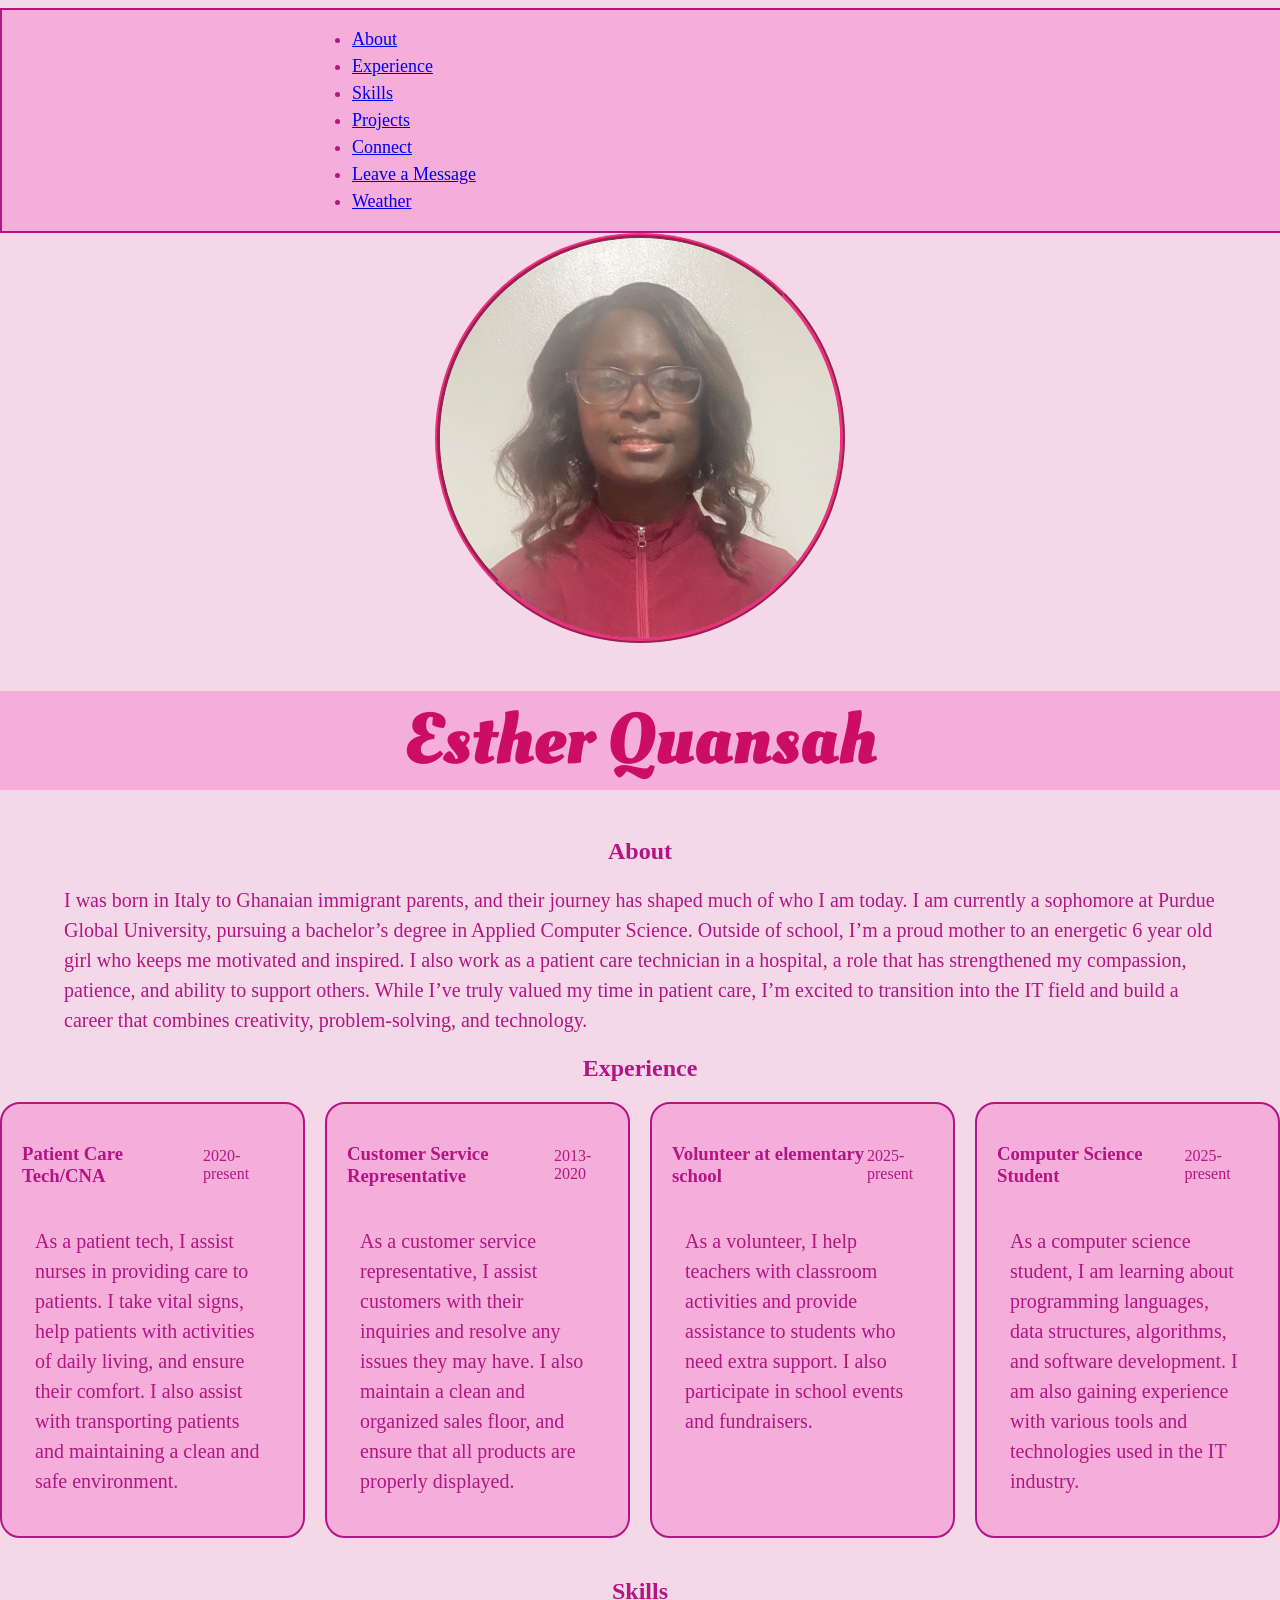
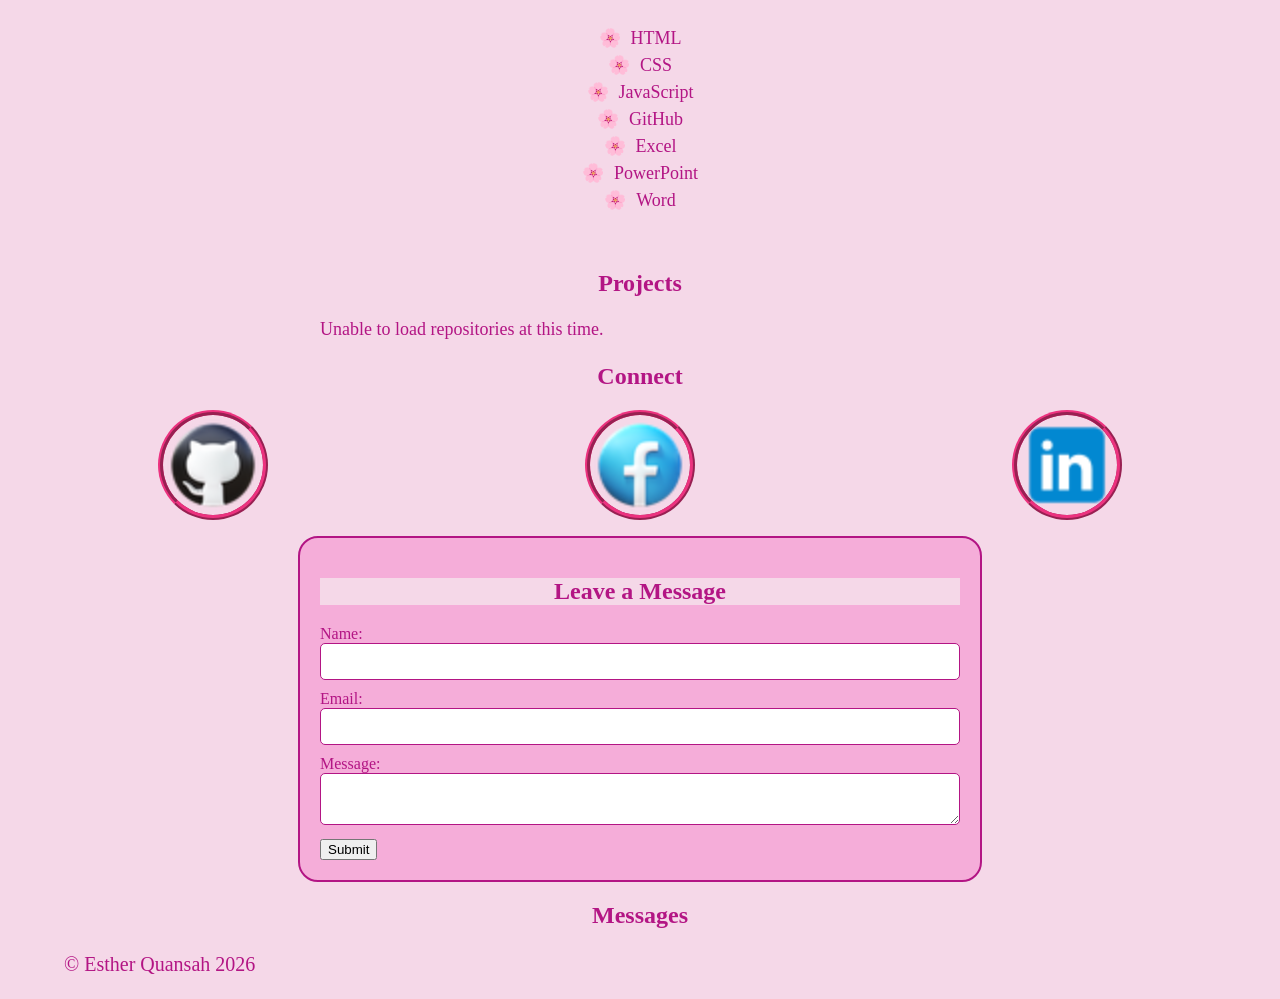
<file: index.html>
<!doctype html>
<html lang="en">
  <!--Head Section #################################-->
  <head>
    <title>Esther Quansah CTD Week5 Assignment</title>
    <link
      href="https://fonts.googleapis.com/css2?family=Oleo+Script:wght@400;700&display=swap"
      rel="stylesheet"
    />
    <link rel="stylesheet" href="css/index.css" />
    <meta charset="UTF-8" />
    <meta name="Week5 Assignment" content="HTML Basics" />
    <meta name="author" content="Esther Quansah" />
    <meta name="keywords" content="HTML, basics, assignment" />
  </head>

  <body>
    <!--Navigation Section #######################-->
    <nav>
      <ul>
        <li><a href="#About">About</a></li>
        <li><a href="#Experience">Experience</a></li>
        <li><a href="#Skills">Skills</a></li>
        <li><a href="#Projects">Projects</a></li>
        <li><a href="#Connect">Connect</a></li>
        <li><a href="#leaveMessage">Leave a Message</a></li>
        <li><a href="OpenAPI/api.html">Weather</a></li>
      </ul>
    </nav>

    <!--My Image and Header #################################-->
    <img
      src="images/myphoto.jpg"
      width="200"
      height="200"
      alt="my profile picture"
    />

    <header>
      <h1>Esther Quansah</h1>
    </header>

    <!--About Section #################################-->
    <section id="About">
      <h2>About</h2>
      <p>
        I was born in Italy to Ghanaian immigrant parents, and their journey has
        shaped much of who I am today. I am currently a sophomore at Purdue
        Global University, pursuing a bachelor’s degree in Applied Computer
        Science. Outside of school, I’m a proud mother to an energetic 6 year
        old girl who keeps me motivated and inspired. I also work as a patient
        care technician in a hospital, a role that has strengthened my
        compassion, patience, and ability to support others. While I’ve truly
        valued my time in patient care, I’m excited to transition into the IT
        field and build a career that combines creativity, problem‑solving, and
        technology.
      </p>
    </section>

    <!--Experience Section #################################-->
    <section id="Experience">
      <h2>Experience</h2>
      <div class="Experience-container">
        <div class="Experience-item">
          <div class="Experience-header">
            <h3>Patient Care Tech/CNA</h3>
            <span class="job dates">2020-present</span>
          </div>
          <p class="job-description">
            As a patient tech, I assist nurses in providing care to patients. I
            take vital signs, help patients with activities of daily living, and
            ensure their comfort. I also assist with transporting patients and
            maintaining a clean and safe environment.
          </p>
        </div>

        <div class="Experience-item">
          <div class="Experience-header">
            <h3>Customer Service Representative</h3>
            <span class="job dates">2013-2020</span>
          </div>
          <p class="job-description">
            As a customer service representative, I assist customers with their
            inquiries and resolve any issues they may have. I also maintain a
            clean and organized sales floor, and ensure that all products are
            properly displayed.
          </p>
        </div>

        <div class="Experience-item">
          <div class="Experience-header">
            <h3>Volunteer at elementary school</h3>
            <span class="job dates">2025-present</span>
          </div>
          <p class="job-description">
            As a volunteer, I help teachers with classroom activities and
            provide assistance to students who need extra support. I also
            participate in school events and fundraisers.
          </p>
        </div>

        <div class="Experience-item">
          <div class="Experience-header">
            <h3>Computer Science Student</h3>
            <span class="job dates">2025-present</span>
          </div>
          <p class="job-description">
            As a computer science student, I am learning about programming
            languages, data structures, algorithms, and software development. I
            am also gaining experience with various tools and technologies used
            in the IT industry.
          </p>
        </div>
      </div>
    </section>

    <!--Skills Section #################################-->
    <section id="Skills">
      <h2>Skills</h2>
      <ul></ul>
    </section>
    <section id="Projects">
      <h2>Projects</h2>
      <ul></ul>
    </section>

    <!--Connect Section #################################-->
    <section id="Connect">
      <h2>Connect</h2>
      <ul class="Connect-Container">
        <li class="Connect-item">
          <a href="https://github.com/esquansah90">
            <img
              src="images/icons8-github-logo-50.png"
              alt="GitHub"
              width="30"
              height="30"
            />
          </a>
        </li>

        <li class="Connect-item">
          <a href="https://www.facebook.com/share/18YkBEwYZp/?mibextid=wwXIfr">
            <img
              src="images/icons8-facebook-logo-50.png"
              alt="Facebook"
              width="30"
              height="30"
            />
          </a>
        </li>

        <li class="Connect-item">
          <a href="https://www.linkedin.com/in/esther-quansah-4281223bb">
            <img
              src="images/icons8-linkedin-50.png"
              alt="LinkedIn"
              width="30"
              height="30"
            />
          </a>
        </li>
      </ul>
    </section>

    <!--Leave a Message Section #################################-->
    <section id="leaveMessage">
      <h2>Leave a Message</h2>
      <form name="leave_message">
        <label for="usersName">Name:</label><br />
        <input type="text" name="usersName" required /><br />
        <label for="usersEmail">Email:</label><br />
        <input type="email" name="usersEmail" required /><br />
        <label for="usersMessage">Message:</label><br />
        <textarea name="usersMessage" required></textarea><br />
        <button type="submit">Submit</button>
      </form>
    </section>

    <!--Messages Section #################################-->
    <section id="messages">
      <h2>Messages</h2>
      <ul id="messagesList"></ul>
    </section>
    <script src="js/index.js"></script>
  </body>
</html>
</file>
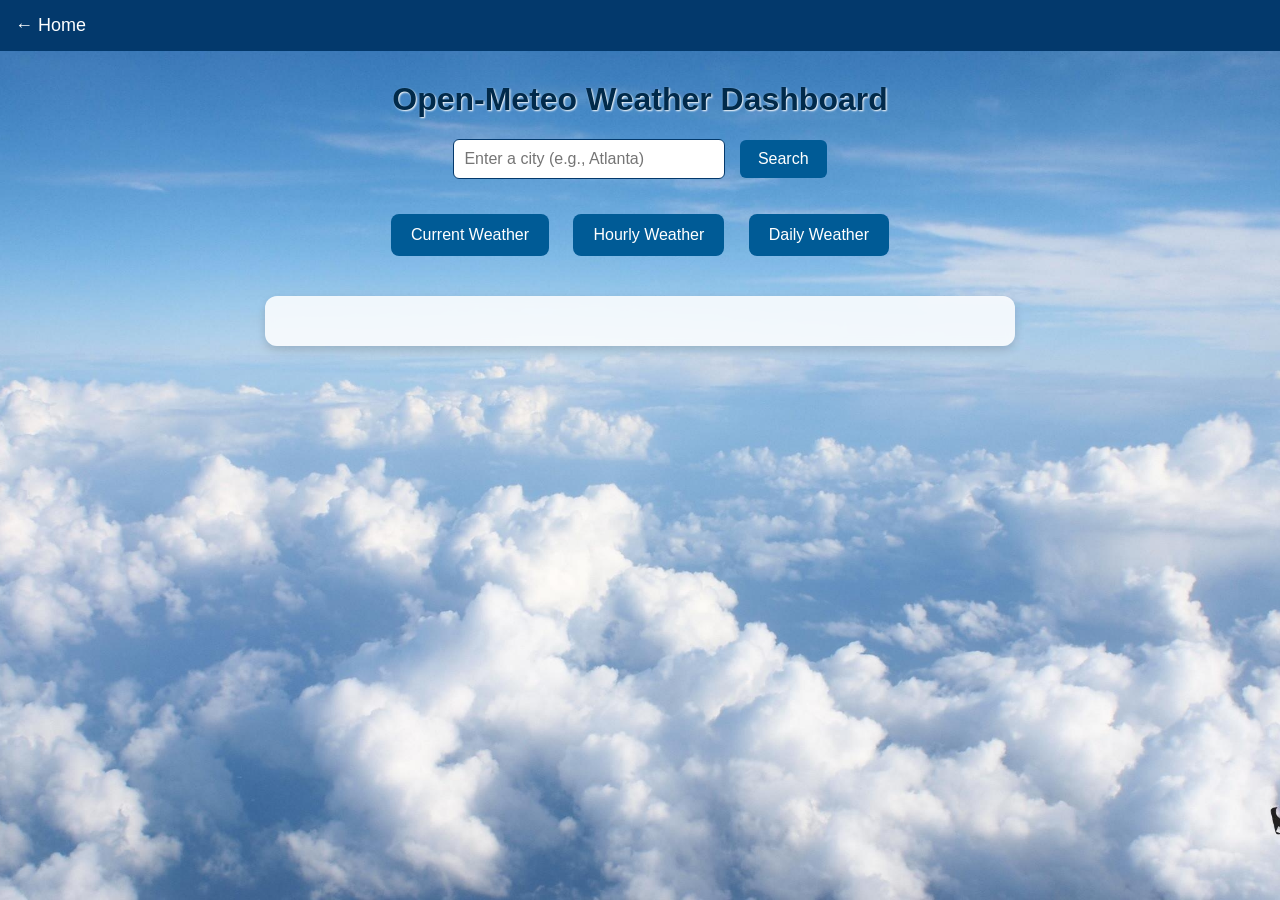
<file: OpenAPI/api.html>
<!doctype html>
<html lang="en">
  <head>
    <meta charset="UTF-8" />
    <meta name="viewport" content="width=device-width, initial-scale=1.0" />
    <title>Open-Meteo Weather Dashboard</title>
    <link rel="stylesheet" href="api.css" />
  </head>

  <body>
    <nav>
      <a href="../index.html">← Home</a>
    </nav>

    <h1>Open-Meteo Weather Dashboard</h1>

    <!-- Search Box -->
    <div class="search">
      <input
        type="text"
        id="cityInput"
        placeholder="Enter a city (e.g., Atlanta)"
      />
      <button id="searchBtn">Search</button>
    </div>

    <!-- Weather Buttons -->
    <div class="buttons">
      <button id="current">Current Weather</button>
      <button id="hourly">Hourly Weather</button>
      <button id="daily">Daily Weather</button>
    </div>

    <!-- Weather Results -->
    <div id="results"></div>

    <!-- Weather Icon -->
    <div id="weatherIcon"></div>

    <script src="api.js"></script>
  </body>
</html>
</file>
<file: css/index.css>
/* Global Fixes */
html {
  scroll-padding-top: 250px;
  scroll-behavior: smooth;
}

/* Profile Image */
img {
  border-radius: 50%;
  border: 5px ridge rgb(236, 50, 127);
  display: block;
  margin-left: auto;
  margin-right: auto;
  width: 400px;
  height: 400px;
}

/* Header */
header {
  background-color: #f5add9;
  color: rgb(204, 13, 102);
  text-align: center;
  font-family: "Oleo Script", sans-serif;
  font-size: 36px;
  margin-right: auto;
  margin-left: auto;
}

/* Section Headers */
h2 {
  background-color: #f5d8e8;
  color: #b31584;
  text-align: center;
  margin-left: auto;
  margin-right: auto;
}

/* Body Style */
body {
  background-color: #f5d8e8;
  color: #b31584;
  text-align: left;
  margin-left: auto;
  margin-right: auto;
  width: 100%;
}

/* Paragraphs */
p {
  font-size: 20px;
  line-height: 1.5;
  margin-left: auto;
  margin-right: auto;
  width: 90%;
}

/* List Items */
li {
  font-size: 18px;
  line-height: 1.5;
  margin-left: auto;
  margin-right: auto;
  width: 50%;
}

/* Experience Section */
.Experience-item {
  background-color: #f5add9;
  color: #b31584;
  border-radius: 20px;
  border: 2px solid #b31584;
  padding: 20px;
  flex: 1 1 20%;
  box-sizing: border-box;
  margin: 0;
}

.Experience-header {
  display: flex;
  justify-content: space-between;
  align-items: center;
}

.Experience-container {
  display: flex;
  flex-wrap: wrap;
  gap: 20px;
}

/* Connect Section */
#Connect img {
  width: 100px;
  height: 100px;
}

#Connect ul {
  display: flex;
  justify-content: center;
  gap: 0px;
  list-style-type: none;
  padding: 0;
}

.Connect-Container {
  display: flex;
  justify-content: center;
  gap: 20px;
}

/* Navigation Bar */
nav {
  position: sticky;
  top: 0;
  background-color: #f5add9;
  border: 2px solid #b31584;
  z-index: 1000;
  width: 100%;
  display: block;
  margin: 0;
  padding: 0;
}

/* Skills Section */
#Skills {
  text-align: center;
  padding: 20px;
}

#Skills ul {
  list-style-type: none;
  padding: 0;
}

#Skills li {
  display: flex;
  align-items: center;
  justify-content: center;
  gap: 10px;
  font-size: 18px;
  line-height: 1.5;
}

#Skills li::before {
  content: "🌸";
}

/* Leave a Message Section */
#leaveMessage {
  background-color: #f5add9;
  color: #b31584;
  border-radius: 20px;
  border: 2px solid #b31584;
  padding: 20px;
  width: 50%;
  margin-left: auto;
  margin-right: auto;
}

#leaveMessage input,
#leaveMessage textarea {
  width: 100%;
  padding: 10px;
  margin-bottom: 10px;
  border: 1px solid #b31584;
  border-radius: 5px;
  box-sizing: border-box;
}

/* Projects Section */
#Projects ul {
  list-style-type: none;
  padding: 0;
  display: flex;
  flex-wrap: wrap;
  gap: 20px;
  justify-content: center;
}

.project-item {
  border: 3px solid #b31584;
  padding: 15px;
  width: 250px;
  background-color: #f5add9;
  color: #b31584;
  border-radius: 10px;
  font-size: 16px;
  text-align: center;
  box-shadow: 0 0 10px rgba(0, 0, 0, 0.1);
}
</file>
<file: OpenAPI/api.css>
/* Global Page Styling */
body {
  font-family: "Segoe UI", Arial, sans-serif;
  margin: 0;
  padding: 0;
  color: #03396c;

  /* Default background when site first loads */
  background: url("images/sky.jpg") no-repeat center center fixed;

  /* Different weather backgrounds depending on weather conditions */
  background-size: cover;
  background-position: center;
  background-repeat: no-repeat;
  transition: background-image 0.8s ease-in-out;
}

/* Navigation */
nav {
  background-color: #03396c;
  padding: 15px;
}

nav a {
  color: #ffffff;
  text-decoration: none;
  font-size: 18px;
  font-weight: 500;
}

nav a:hover {
  text-decoration: underline;
}

/* Page Title */
h1 {
  text-align: center;
  margin-top: 30px;
  color: #012a4a;
  text-shadow: 1px 1px 2px #ffffff;
}

/* Search box*/
.search {
  text-align: center;
  margin-top: 20px;
}

.search input {
  padding: 10px;
  width: 250px;
  border-radius: 6px;
  border: 1px solid #03396c;
  font-size: 16px;
}

.search button {
  padding: 10px 18px;
  margin-left: 10px;
  background-color: #005b96;
  color: white;
  border: none;
  border-radius: 6px;
  cursor: pointer;
  font-size: 16px;
}

.search button:hover {
  background-color: #03396c;
}

/* Weather Buttons */
.buttons {
  text-align: center;
  margin-top: 25px;
}

.buttons button {
  background-color: #005b96;
  color: white;
  border: none;
  padding: 12px 20px;
  margin: 10px;
  border-radius: 8px;
  font-size: 16px;
  cursor: pointer;
  transition: 0.3s ease;
}

.buttons button:hover {
  background-color: #03396c;
  transform: scale(1.05);
}

/* Results */
#results {
  width: 80%;
  max-width: 700px;
  margin: 30px auto;
  background: rgba(255, 255, 255, 0.85);
  backdrop-filter: blur(4px);
  padding: 25px;
  border-radius: 12px;
  box-shadow: 0 4px 10px rgba(0, 0, 0, 0.15);
  font-size: 18px;
  line-height: 1.6;
}

#results h2 {
  color: #005b96;
  border-bottom: 2px solid #80b6ff;
  padding-bottom: 5px;
  margin-bottom: 15px;
}

/* loading and error text */
.loading {
  color: #005b96;
  font-weight: bold;
  text-align: center;
}

.error {
  color: #b30000;
  font-weight: bold;
  text-align: center;
}
</file>
